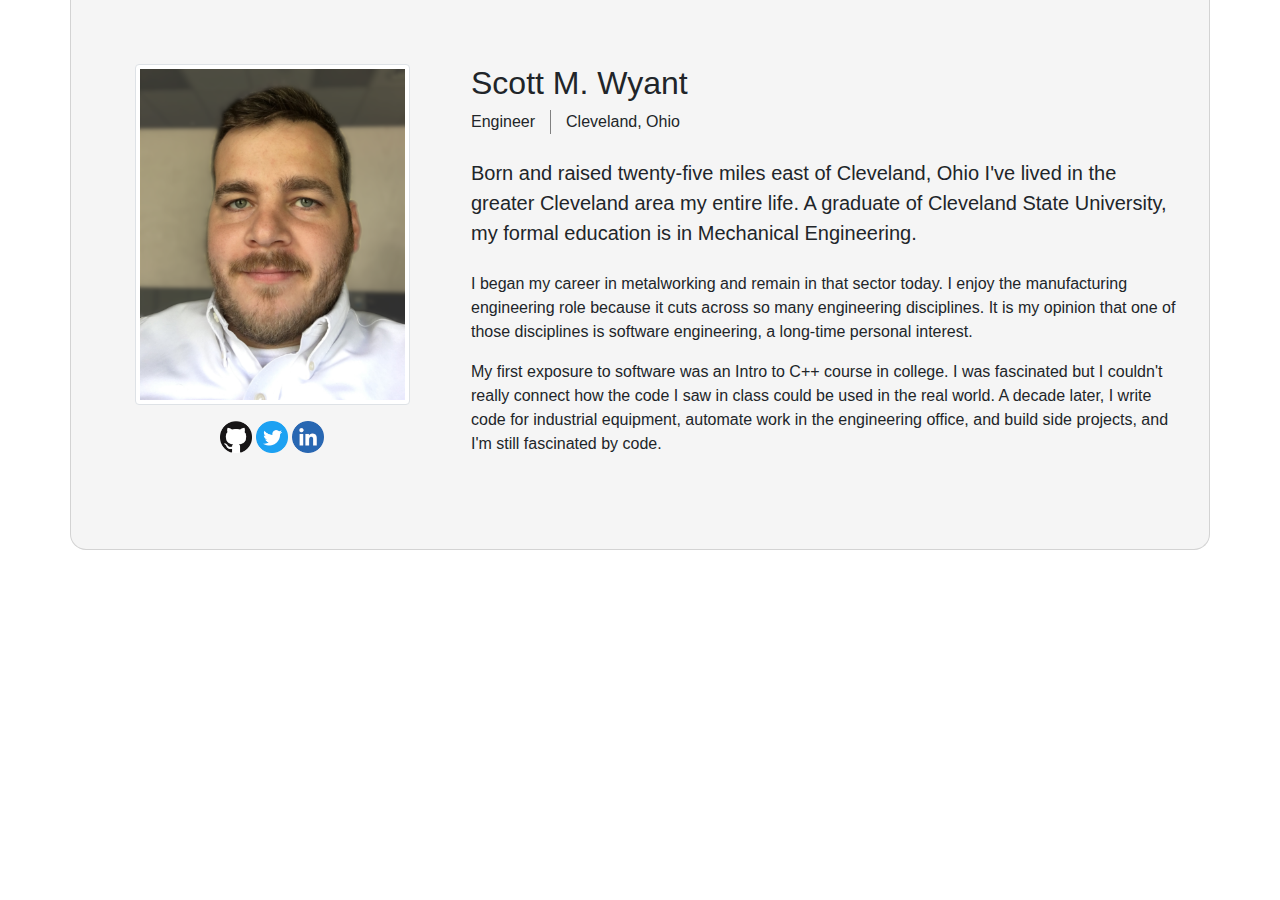
<file: index.html>
<!DOCTYPE html>
<html lang="en">

<head>
  <title>SMW</title>
  <link href="styles/bootstrap.css" rel="stylesheet">
  <meta name="viewport" content="width=device-width, initial-scale=1, shrink-to-fit=no">

  <style>
    .jumbotron{
      background-color: whitesmoke;
      border-radius: 0 0 1rem 1rem;
      border: solid thin lightgray;
      border-top: 0px;
    }
    @media (min-width: 768px) {
      .border-md-right {
        border-right: 1px solid gray !important;
      }
    }
    @media(max-width: 575px){
      .jumbotron{
        border-radius: 0;
        margin-bottom: 0;
        border: none;
      }
    }
    @media (prefers-color-scheme: dark) {
      body{
        background-color: #252526;
      }
      .jumbotron{
        color: #D4D4D4;
        background-color: #1E1E1E;
      }
      .img-thumbnail{
        background-color: #333333;
        border-color:  #333333;
      }
    }

  </style>

</head>

<body>
  <main class="container jumbotron">
    <div class="row">

      <!-- First column, profile pic -->
      <div class="col-md-4 text-center mb-3">
        <div style="max-width: 275px; margin: auto; text-align: center;">
          <img style="max-width: 100%;" src="img/Me_400x500.png"
          class="img-thumbnail">
        </div>
        
        <!-- Social icons -->
        <div class="my-3" style="text-align: center;">
          <a href="https://github.com/scottmwyant" target="_blank"><img src="img/social_github.png" alt="GitHub"
              width="32px"></a>
          <a href="https://twitter.com/scottmwyant" target="_blank"><img src="img/social_twitter.png" alt="twitter"
              width="32px"></a>
          <a href="https://www.linkedin.com/in/scott-wyant-a2a13829/" target="_blank"><img src="img/social_linkedin.png"
              alt="LinkedIn" width="32px"></a>
        </div>

      </div>

      <!-- Second column, text -->
      <div class="col">
        <h2 class="text-center text-md-left">Scott M. Wyant</h2>
        <div class="row">
          <div class="text-center text-md-left col col-md-auto border-md-right">
            Engineer
          </div>
          <div class="col-md text-center text-md-left">
            Cleveland, Ohio
          </div>
        </div>
        <p class="lead my-4">Born and raised twenty-five miles east of Cleveland, Ohio I've lived in the greater Cleveland area my entire life. A graduate of Cleveland State University, my formal education is in Mechanical Engineering.</p>
        <p>I began my career in metalworking and remain in that sector today. I enjoy the manufacturing engineering role because it cuts across so many engineering disciplines.  It is my opinion that one of those disciplines is software engineering, a long-time personal interest.</p>
        <p>My first exposure to software was an Intro to C++ course in college. I was fascinated but I couldn't really connect how the code I saw in class could be used in the real world. A decade later, I write code for industrial equipment, automate work in the engineering office, and build side projects, and I'm still fascinated by code.</p>
      </div>

    </div>
    </div>
  </main>
</body>

</html>
</file>
